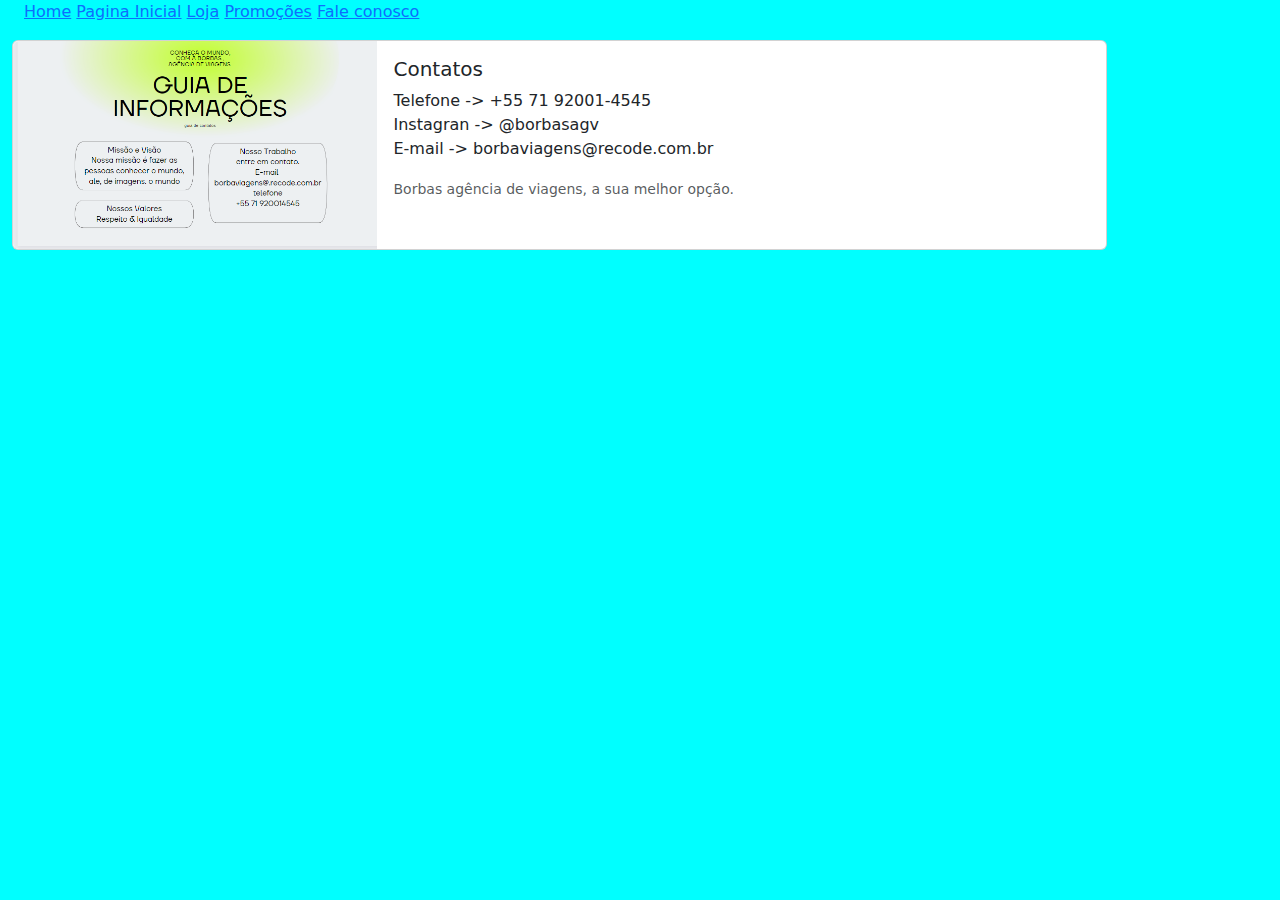
<file: Agencia de viagens/contato.html>
<!DOCTYPE html>
<html lang="en">
<head>
    <meta charset="UTF-8">
    <meta name="viewport" content="width=device-width, initial-scale=1.0">
    <title>Fale conosco</title>
<link rel="stylesheet" href="css/agecont.css"> 
<link rel="stylesheet" href="CSS01/bootstrap.css">


</head>
<body style="background-color: aqua;">
    <div class="container-fluid">
        <!-- Menu-->
        <div>
            <div class="container-fluid">
                <div class="table">
 
                 <tr>
                     <td> <a href="index.html">Home</a></td>
                     <td><a href="inicio.html">Pagina Inicial</a>
                     <td> <a href="loja.html">Loja</a></td>
                     <td> <a href="promocoes.html">Promoções</a></td> 
                     <td>  <a href="contato.html">Fale conosco</a></td>
                     
                          </td>
                    
                    </tr>

                </table>
               </div>
             </div>

        </div>
        <!--Fim menu-->
        <!--corpo-->
        <div class="corpo">

            <div class="card mb-3" style="max-width: 1000pxpx;">
                <div class="row g-0">
                  <div class="col-md-4">
                    <img src="imagens agencia/CONTATO.png"  class="img-fluid rounded-start" alt="contato">
                  </div>
                  <div class="col-md-8">
                    <div class="card-body">
                      <h5 class="card-title">Contatos</h5>
                      <p class="card-text">Telefone -> +55 71 92001-4545 <br> Instagran -> @borbasagv <br> E-mail -> borbaviagens@recode.com.br </p>
                      <p class="card-text"><small class="text-body-secondary">Borbas agência de viagens, a sua melhor opção.</small></p>
                    </div>
                  </div>
                </div>
              </div>

        </div>




        <script src="js/bootstrap.js"></script>  
</body>
</html>
</file>
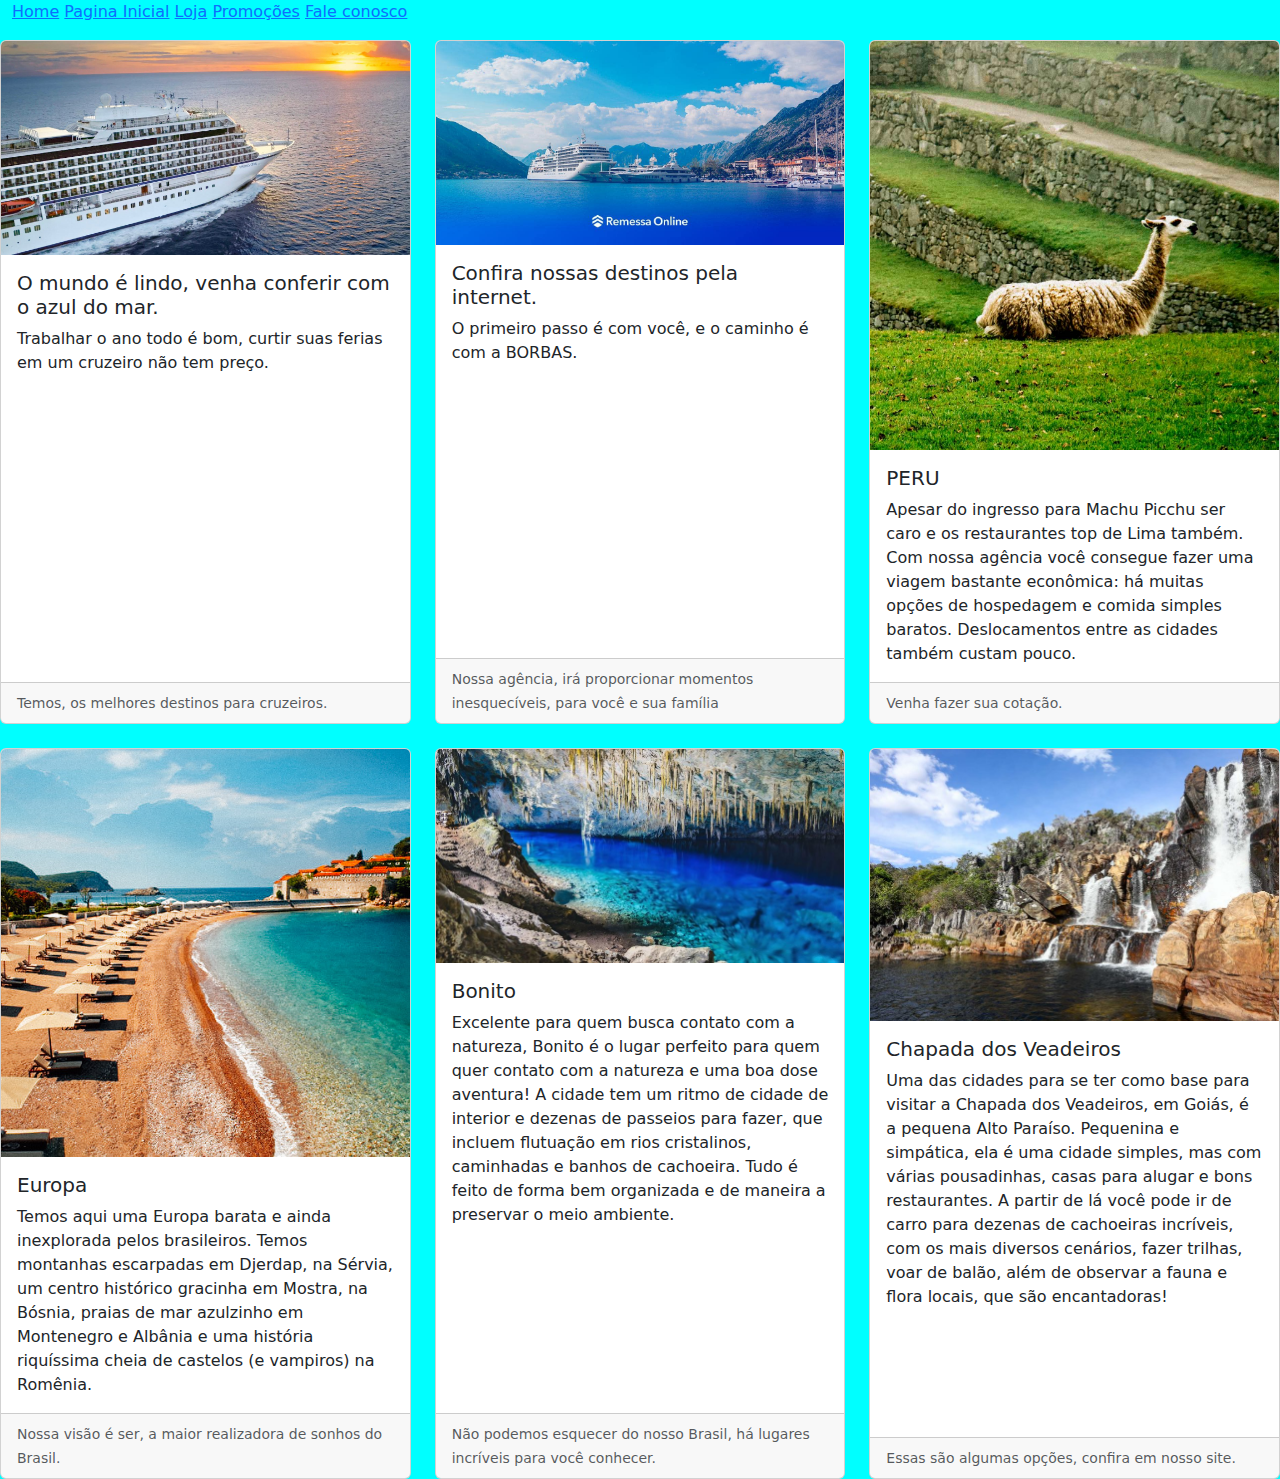
<file: Agencia de viagens/inicio.html>
<!DOCTYPE html>
<html lang="en">
<head>
    <meta charset="UTF-8">
    <meta name="viewport" content="width=device-width, initial-scale=1.0">
    <title>Pagina Inícial</title>
    <link rel="stylesheet" href="css/agein.css">
    <link rel="stylesheet" href="CSS01/bootstrap.css">
</head>
<body style="background-color: aqua;">
    <!--Menu-->
    <div class="menu">
        <!-- Menu-->
        <div>
            <div class="container-fluid">
                <div class="table">
 
                 <tr>
                     <td> <a href="index.html">Home</a></td>
                     <td><a href="inicio.html">Pagina Inicial</a>
                     <td> <a href="loja.html">Loja</a></td>
                     <td> <a href="promocoes.html">Promoções</a></td> 
                     <td>  <a href="contato.html">Fale conosco</a></td>
                     
                          </td>
                    
                    </tr>

                </table>
               </div>
             </div>

        </div>
        <!--Fim menu-->
        <!--corpo-->
        <div class="corpo">
            
            <div class="row row-cols-1 row-cols-md-3 g-4">
                <div class="col">
                  <div class="card h-100">
                    <img src="imagens agencia/c01.jpg" class="card-img-top" alt="CRUZEIROS">
                    <div class="card-body">
                      <h5 class="card-title">O mundo é lindo, venha conferir com o azul do mar.</h5>
                      <p class="card-text">Trabalhar o ano todo é bom, curtir suas ferias em um cruzeiro não tem preço.</p>
                    </div>
                    <div class="card-footer">
                      <small class="text-body-secondary">Temos, os melhores destinos para cruzeiros.</small>
                    </div>
                  </div>
                </div>
                <div class="col">
                  <div class="card h-100">
                    <img src="imagens agencia/c02.jpg" class="card-img-top" alt="cruzeiro 02">
                    <div class="card-body">
                      <h5 class="card-title">Confira nossas destinos pela internet.</h5>
                      <p class="card-text">O primeiro passo é com você, e o caminho é com a BORBAS.</p>
                    </div>
                    <div class="card-footer">
                      <small class="text-body-secondary">Nossa agência, irá proporcionar momentos inesquecíveis, para você e sua família</small>
                    </div>
                  </div>
                </div>
                <div class="col">
                  <div class="card h-100">
                    <img src="imagens agencia/av01.jpg" class="card-img-top" alt="peru">
                    <div class="card-body">
                      <h5 class="card-title">PERU</h5>
                      <p class="card-text">Apesar do ingresso para Machu Picchu ser caro e os restaurantes top de Lima também. Com nossa agência você consegue fazer uma viagem bastante econômica: há muitas opções de hospedagem e comida simples baratos. Deslocamentos entre as cidades também custam pouco.</p>
                    </div>
                    <div class="card-footer">
                      <small class="text-body-secondary">Venha fazer sua cotação.</small>
                    </div>
                  </div>
                </div>
              </div>

              <br>

              <div class="row row-cols-1 row-cols-md-3 g-4">
                <div class="col">
                  <div class="card h-100">
                    <img src="imagens agencia/av04.jpg" class="card-img-top" alt="Europa">
                    <div class="card-body">
                      <h5 class="card-title">Europa</h5>
                      <p class="card-text">Temos aqui uma Europa barata e ainda inexplorada pelos brasileiros. Temos montanhas escarpadas em Djerdap, na Sérvia, um centro histórico gracinha em Mostra, na Bósnia, praias de mar azulzinho em Montenegro e Albânia e uma história riquíssima cheia de castelos (e vampiros) na Romênia.</p>
                    </div>
                    <div class="card-footer">
                      <small class="text-body-secondary">Nossa visão é ser, a maior realizadora de sonhos do Brasil.</small>
                    </div>
                  </div>
                </div>
                <div class="col">
                  <div class="card h-100">
                    <img src="imagens agencia/bonito.jpg" class="card-img-top" alt="Bonito">
                    <div class="card-body">
                      <h5 class="card-title">Bonito</h5>
                      <p class="card-text">Excelente para quem busca contato com a natureza, Bonito é o lugar perfeito para quem quer contato com a natureza e uma boa dose aventura! A cidade tem um ritmo de cidade de interior e dezenas de passeios para fazer, que incluem flutuação em rios cristalinos, caminhadas e banhos de cachoeira. Tudo é feito de forma bem organizada e de maneira a preservar o meio ambiente.</p>
                    </div>
                    <div class="card-footer">
                      <small class="text-body-secondary">Não podemos esquecer do nosso Brasil, há lugares incríveis para você conhecer.</small>
                    </div>
                  </div>
                </div>
                <div class="col">
                  <div class="card h-100">
                    <img src="imagens agencia/Brasil.jpeg" class="card-img-top" alt="Chapada dos Veadeiros">
                    <div class="card-body">
                      <h5 class="card-title">Chapada dos Veadeiros</h5>
                      <p class="card-text">Uma das cidades para se ter como base para visitar a Chapada dos Veadeiros, em Goiás, é a pequena Alto Paraíso. Pequenina e simpática, ela é uma cidade simples, mas com várias pousadinhas, casas para alugar e bons restaurantes. A partir de lá você pode ir de carro para dezenas de cachoeiras incríveis, com os mais diversos cenários, fazer trilhas, voar de balão, além de observar a fauna e flora locais, que são encantadoras!</p>
                    </div>
                    <div class="card-footer">
                      <small class="text-body-secondary">Essas são algumas opções, confira em nosso site.</small>
                    </div>
                  </div>
                </div>
              </div>


        </div>

  <!--fim corpo-->
  <!-- Final Body-->












        <script src="js/bootstrap.js"></script>
</body>
</html>
</file>
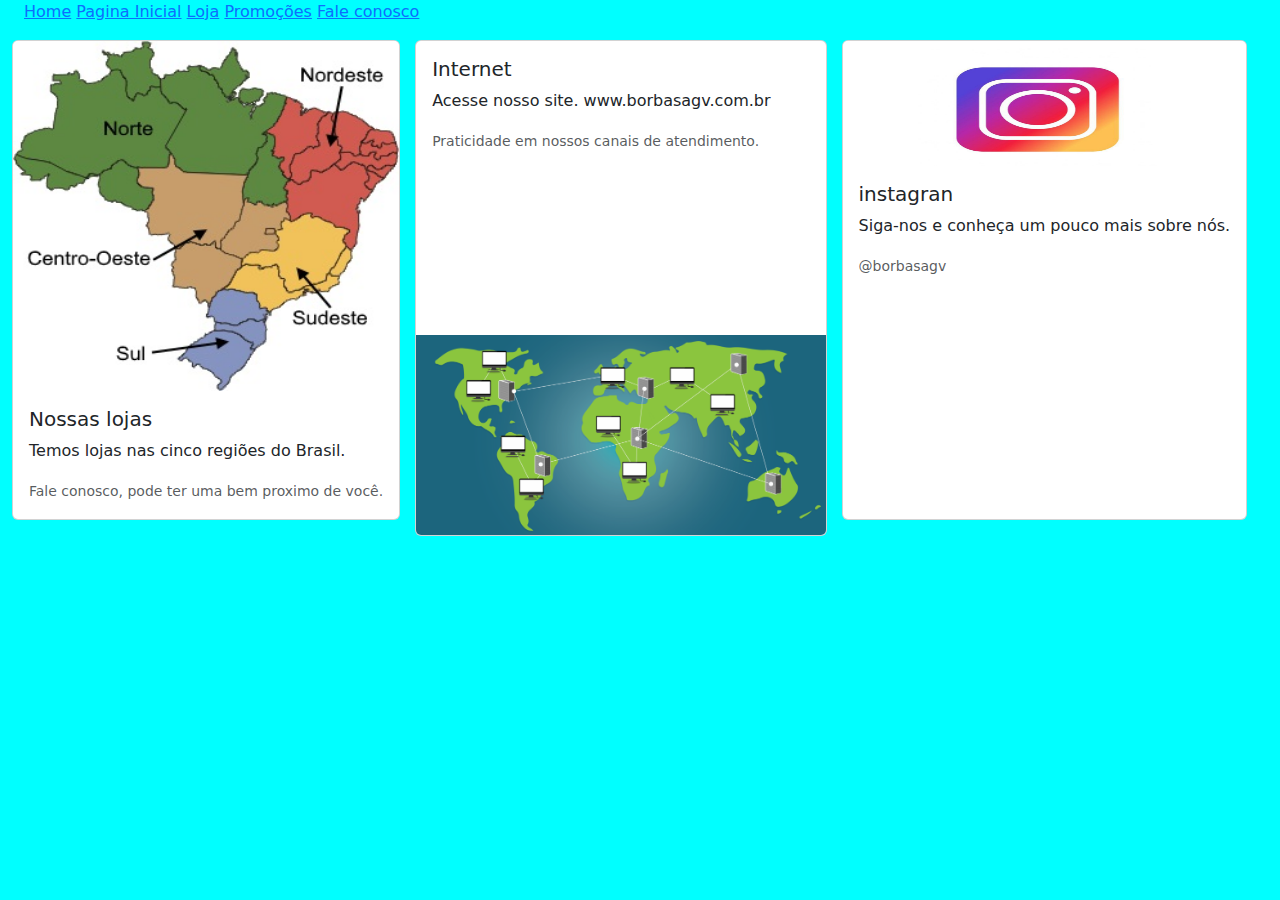
<file: Agencia de viagens/loja.html>
<!DOCTYPE html>
<html lang="en">
<head>
    <meta charset="UTF-8">
    <meta name="viewport" content="width=device-width, initial-scale=1.0">
    <title>Nossas lojas</title>
    <link rel="stylesheet" href="css/agelo.css">
    <link rel="stylesheet" href="CSS01/bootstrap.css">
</head>
<body style="background-color: aqua;">
<!--Menu-->
<div class="container-fluid">
    <!-- Menu-->
    <div>
        <div class="container-fluid">
            <div class="table">

             <tr>
                 <td> <a href="index.html">Home</a></td>
                 <td><a href="inicio.html">Pagina Inicial</a>
                 <td> <a href="loja.html">Loja</a></td>
                 <td> <a href="promocoes.html">Promoções</a></td> 
                 <td>  <a href="contato.html">Fale conosco</a></td>
                 
                      </td>
                
                </tr>

            </table>
           </div>
         </div>

    </div>
    <!--Fim menu-->
    <!--Corpo-->

    <div class="corpo" >
    <div class="card mb-3">
        <img src="imagens agencia/LOJAS 2.jpg" height="350px"  class="card-img-top" alt="Brasil">
        <div class="card-body">
          <h5 class="card-title">Nossas lojas</h5>
          <p class="card-text">Temos lojas nas cinco regiões do Brasil.</p>
          <p class="card-text"><small class="text-body-secondary">Fale conosco, pode ter uma bem proximo de você.</small></p>
        </div>
      </div>
      <div class="card">
        <div class="card-body">
          <h5 class="card-title">Internet</h5>
          <p class="card-text">Acesse nosso site. www.borbasagv.com.br</p>
          <p class="card-text"><small class="text-body-secondary">Praticidade em nossos canais de atendimento.</small></p>
        </div>
        <img src="imagens agencia/web.png" height="200px" class="card-img-bottom" alt="Web">
      </div>

      <div class="card mb-3">
        <img src="imagens agencia/instagram_compressed.jpg" height="125px" class="card-img-top" alt="instagran">
        <div class="card-body">
          <h5 class="card-title">instagran</h5>
          <p class="card-text">Siga-nos e conheça um pouco mais sobre nós.</p>
          <p class="card-text"><small class="text-body-secondary">@borbasagv</small></p>
        </div>
      </div>

    </div>
     







    <script src="js/bootstrap.js"></script>
</body>
</html>
</file>
<file: Agencia de viagens/css/agecont.css>
.corpo{
    
    display: flex;
    flex-wrap: wrap;
    gap: 15px;
    


}
</file>
<file: Agencia de viagens/css/agein.css>
.corpo{
    
    display: flex;
    flex-wrap: wrap;


}
</file>
<file: Agencia de viagens/css/agelo.css>
.corpo{
    
    display: flex;
    flex-wrap: wrap;
    gap: 15px;
    


}
</file>
